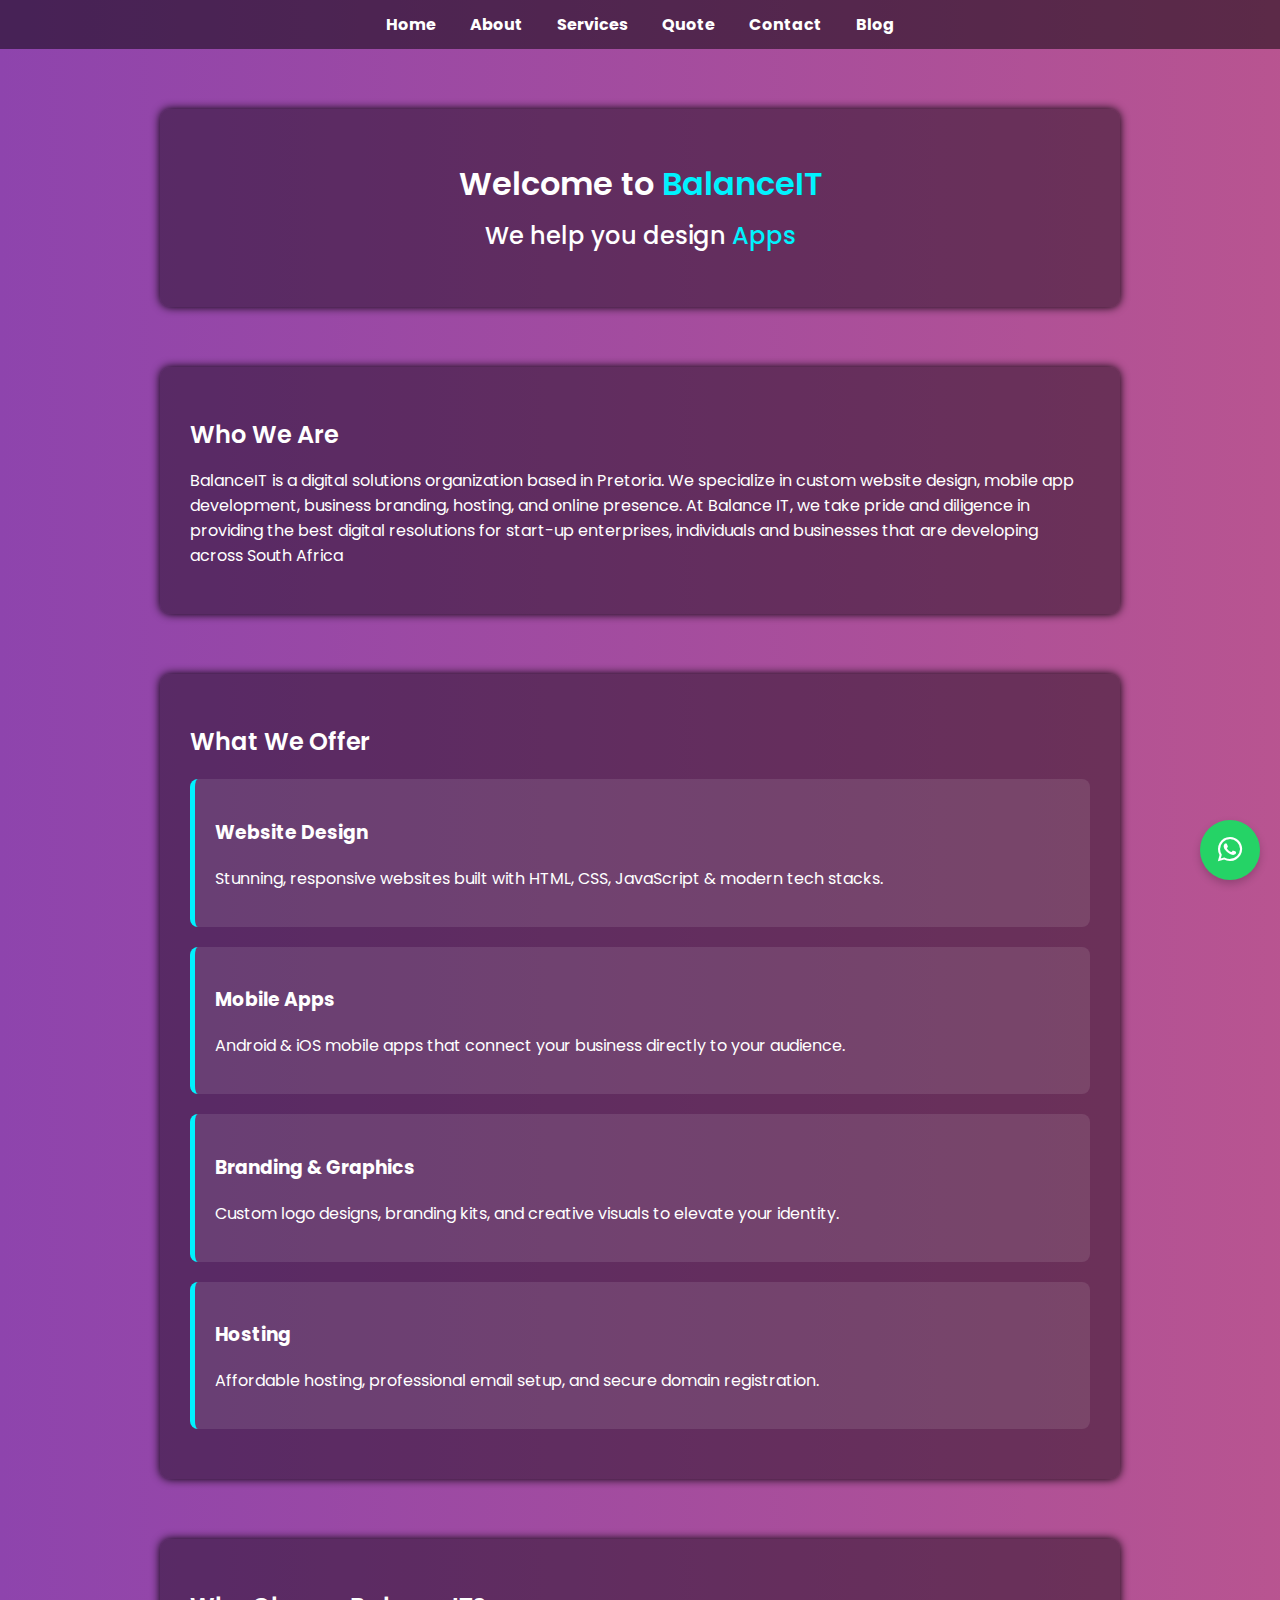
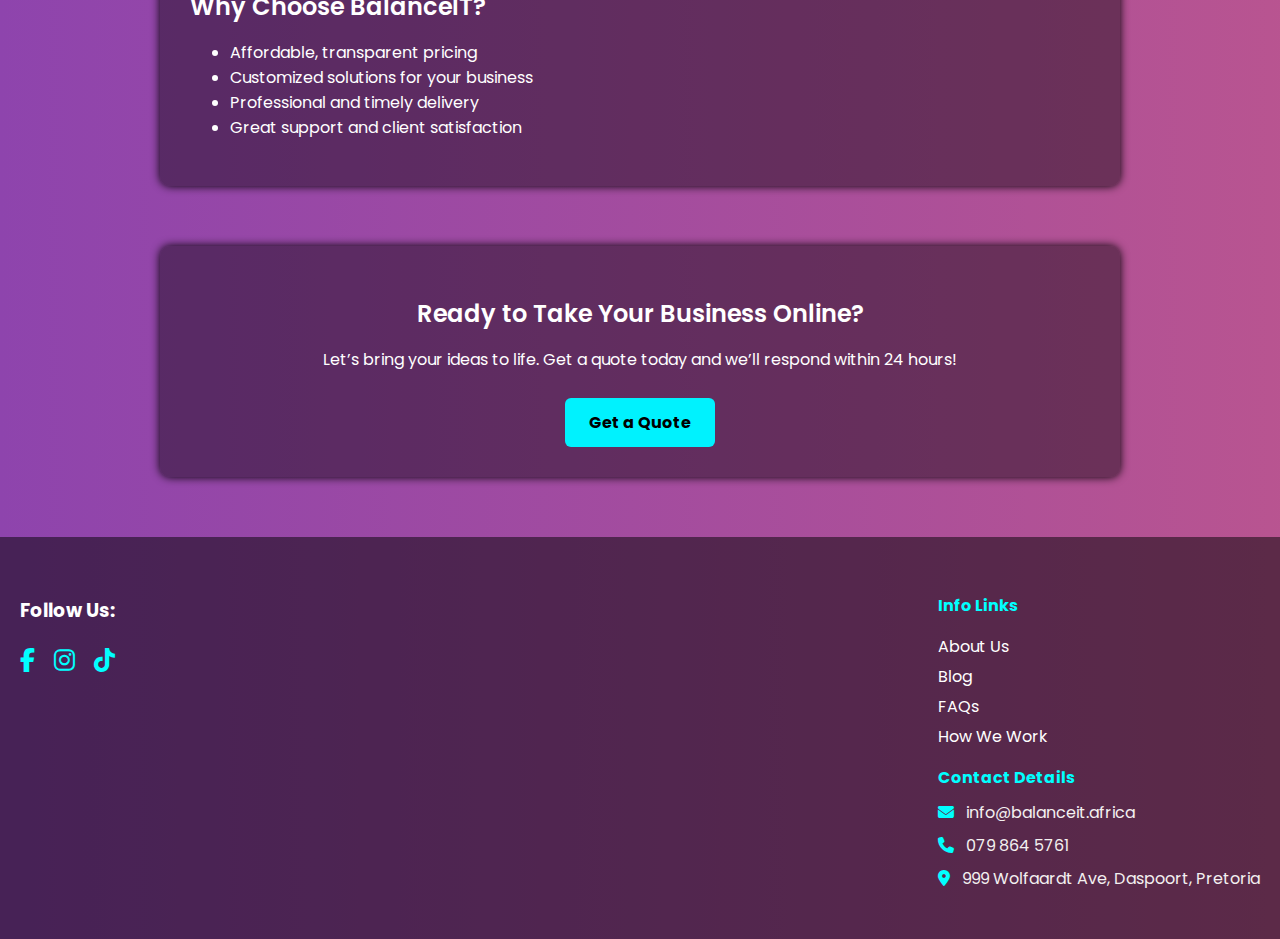
<file: index.html>
<!DOCTYPE html>
<html lang="en">
<head>
    <!--SEO Meta Tags -->
  <meta name="description" content="BalanceIT is a digital solutions agency based in Pretoria. We specialize in custom website design, mobile app development, business branding, hosting, and online presence services for individuals, startups, and growing businesses across South Africa."/>
<meta name="keywords" content="BalanceIT, software company, web development, app development, hosting, branding, Pretoria, South Africa">
<meta name="author" content="BalanceIT">
<meta name="robots" content="index, follow">
<meta name=property="og:url" content="https://www.balanceit.africa"/>

<meta charset="UTF-8" />
<meta name="google-site-verification" content="WlZkOwtF7_IcWW15vXWobo3DmIWcTSLEF9MQBANoTUI" /> 
  <meta name="viewport" content="width=device-width, initial-scale=1.0"/>
  <title>BalanceIT - Home</title>
  <link rel="stylesheet" href="style.css" />
  <link rel="stylesheet" href="https://cdnjs.cloudflare.com/ajax/libs/font-awesome/6.4.0/css/all.min.css">
  <link href="https://fonts.googleapis.com/css2?family=Poppins:wght@400;600&display=swap" rel="stylesheet">
</head>
<body>

  <!-- Navigation -->
  <div class="nav">
    <a href="index.html">Home</a>
    <a href="about.html">About</a>
    <a href="services.html">Services</a>
    <a href="quote.html">Quote</a>
    <a href="contact.html">Contact</a>
    <a href="blog.html">Blog</a>



  </div>

  <!-- Hero Section -->
  <div class="hero">
    <h1 class="text-rotate">Welcome to <span class="brand">BalanceIT</span></h1>
    <p class="flip-words">We help you design <span id="rotateWords">Apps</span></p>
  </div>

  <!-- About Section -->
  <section class="content">
    <h2>Who We Are</h2>
    <p>
      BalanceIT is a digital solutions organization based in Pretoria. We specialize in custom website design, mobile app development,
      business branding, hosting, and online presence. At Balance IT, we take pride and diligence in providing the best digital resolutions for start-up enterprises, individuals and businesses that are developing across South Africa
    </p>
  </section>

  <!-- What We Offer -->
  <section class="content">
    <h2>What We Offer</h2>
    <div class="service-card">
      <h3> Website Design</h3>
      <p>Stunning, responsive websites built with HTML, CSS, JavaScript & modern tech stacks.</p>
    </div>
    <div class="service-card">
      <h3> Mobile Apps</h3>
      <p>Android & iOS mobile apps that connect your business directly to your audience.</p>
    </div>
    <div class="service-card">
      <h3> Branding & Graphics</h3>
      <p>Custom logo designs, branding kits, and creative visuals to elevate your identity.</p>
    </div>
    <div class="service-card">
      <h3> Hosting</h3>
      <p>Affordable hosting, professional email setup, and secure domain registration.</p>
    </div>
  </section>

  <!-- Why Choose Us -->
  <section class="content">
    <h2>Why Choose BalanceIT?</h2>
    <ul>
      <li> Affordable, transparent pricing</li>
      <li> Customized solutions for your business</li>
      <li> Professional and timely delivery</li>
      <li> Great support and client satisfaction</li>
    </ul>
  </section>

  <!-- Call to Action -->
  <section class="content" style="text-align:center;">
    <h2>Ready to Take Your Business Online?</h2>
    <p>Let’s bring your ideas to life. Get a quote today and we’ll respond within 24 hours!</p>
    <a href="quote.html" class="quote-btn">Get a Quote</a>
  </section>
  
<a href="https://wa.me/27798645761" target="_blank" class="whatsapp-float" aria-label="Chat on WhatsApp">
  <i class="fab fa-whatsapp"></i>
</a>

  <!-- Footer -->
  <footer class="footer">
    <div class="footer-container">

      <!-- Social Media -->
      <div class="footer-social">
        <h3>Follow Us:</h3>
       <a href="https://www.facebook.com/balance.i.t" target="_blank" aria-label="Facebook"><i class="fab fa-facebook-f"></i></a>
        <a href="https://www.instagram.com/balance1i.t" target="_blank" aria-label="Instagram"><i class="fab fa-instagram"></i></a>
        <a href="https://www.tiktok.com/@balance.i.t" target="_blank" aria-label="TikTok"><i class="fab fa-tiktok"></i></a>
      </div>

      <!-- Info + Contact -->
      <div class="footer-links">
        <div>
          <h3>Info Links</h3>
          <ul>
            <li><a href="about.html">About Us</a></li>
            <li><a href="blog.html">Blog</a></li>
            <li><a href="faq.html">FAQs</a></li>
            <li><a href="howwework.html">How We Work</a></li>
          </ul>
        </div>
        <div>
          <h3>Contact Details</h3>
          <p><i class="fas fa-envelope"></i> info@balanceit.africa</p>
          <p><i class="fas fa-phone"></i> 079 864 5761</p>
          <p><i class="fas fa-map-marker-alt"></i> 999 Wolfaardt Ave, Daspoort, Pretoria</p>
        </div>
      </div>

    </div>
  </footer>

  <script src="main.js"></script>
</body>
</html>
</file>
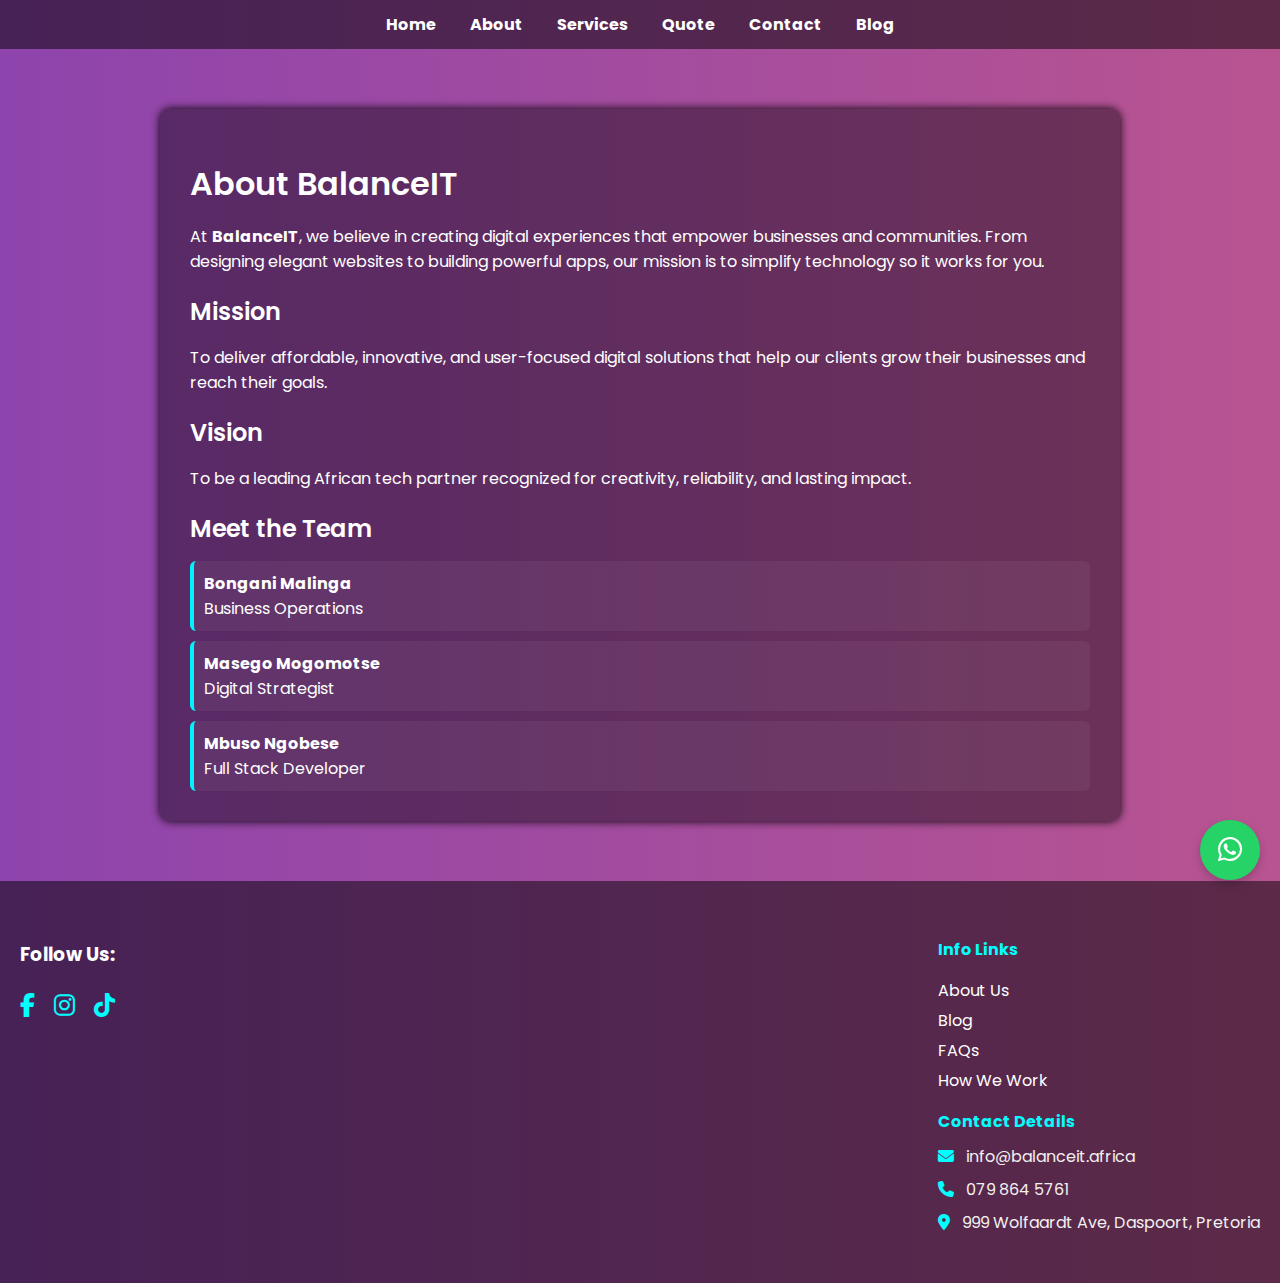
<file: about.html>
<!DOCTYPE html>
<html>
<head>
  <meta name="description" content="BalanceIT is a South African software company offering web design, mobile app development, hosting, and branding services.">
<meta name="keywords" content="BalanceIT, software company, web development, app development, hosting, branding, Pretoria, South Africa">
<meta name="author" content="BalanceIT">
<meta name="robots" content="index, follow">

  <title>About Us - BalanceIT</title>
  <link rel="stylesheet" href="style.css">
    <!-- Font Awesome CDN -->
<link href="https://cdnjs.cloudflare.com/ajax/libs/font-awesome/6.4.0/css/all.min.css" rel="stylesheet">
  <link href="https://fonts.googleapis.com/css2?family=Poppins:wght@400;600&display=swap" rel="stylesheet">
</head>
<body>
  <div class="nav">
    <a href="index.html">Home</a>
    <a href="about.html">About</a>
    <a href="services.html">Services</a>
    <a href="quote.html">Quote</a>
    <a href="contact.html">Contact</a>
    <a href="blog.html">Blog</a>


  </div>

  <div class="content">
    <h1>About BalanceIT</h1>
    <p>At <strong>BalanceIT</strong>, we believe in creating digital experiences that empower businesses and communities. 
    From designing elegant websites to building powerful apps, our mission is to simplify technology so it works for you.</p>

    <h2>Mission</h2>
    <p>To deliver affordable, innovative, and user-focused digital solutions that help our clients grow their businesses and reach their goals.</p>

    <h2>Vision</h2>
    <p>To be a leading African tech partner recognized for creativity, reliability, and lasting impact.</p>

    <h2>Meet the Team</h2>
    <div class="team">
      <div class="team-member"><strong>Bongani Malinga</strong><br>Business Operations</div>
      <div class="team-member"><strong>Masego Mogomotse</strong><br>Digital Strategist</div>
      <div class="team-member"><strong>Mbuso Ngobese</strong><br>Full Stack Developer</div>
    </div>
  </div>
</body>
</html>
<a href="https://wa.me/27798645761" target="_blank" class="whatsapp-float" aria-label="Chat on WhatsApp">
  <i class="fab fa-whatsapp"></i>
</a>

<footer class="footer">
  <div class="footer-container">
    <div class="footer-social">
  <h3>Follow Us:</h3>
  <a href="https://www.facebook.com/balance.i.t" target="_blank" aria-label="Facebook"><i class="fab fa-facebook-f"></i></a>
        <a href="https://www.instagram.com/balance1i.t" target="_blank" aria-label="Instagram"><i class="fab fa-instagram"></i></a>
        <a href="https://www.tiktok.com/@balance.i.t" target="_blank" aria-label="TikTok"><i class="fab fa-tiktok"></i></a>
      </div>

    <div class="footer-links">
      
      <div>
        <h3>Info Links</h3>
        <ul>
          <li><a href="about.html">About Us</a></li>
          <li><a href="blog.html">Blog</a></li>
          <li><a href="faq.html">FAQs</a></li>
          <li><a href="howwework.html">How We Work</a></li>
        </ul>
      </div>
      <div>
        <h3>Contact Details</h3>
        <p><i class="fas fa-envelope"></i> info@balanceit.africa</p>
        <p><i class="fas fa-phone"></i> 079 864 5761</p>
        <p><i class="fas fa-map-marker-alt"></i> 999 Wolfaardt Ave, Daspoort, Pretoria</p>
      </div>
    </div>
  </div>
</footer>
</file>
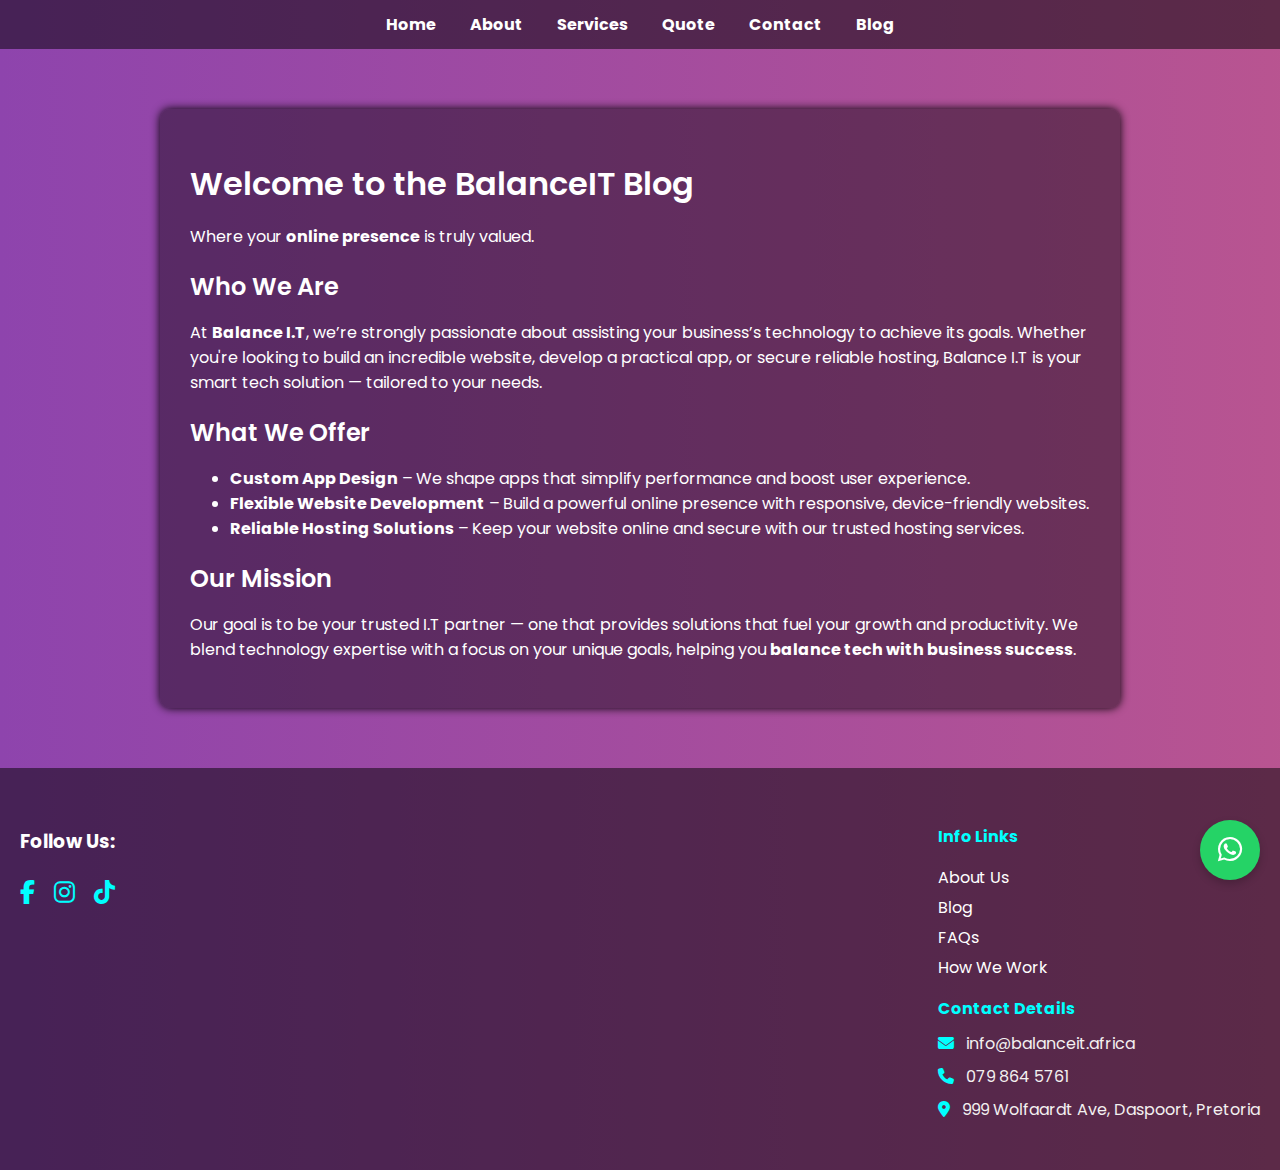
<file: blog.html>
<!DOCTYPE html>
<html lang="en">
<head>
  <meta name="description" content="BalanceIT is a South African software company offering web design, mobile app development, hosting, and branding services.">
<meta name="keywords" content="BalanceIT, software company, web development, app development, hosting, branding, Pretoria, South Africa">
<meta name="author" content="BalanceIT">
<meta name="robots" content="index, follow">

  <meta charset="UTF-8" />
  <title>Blog - BalanceIT</title>
  <link rel="stylesheet" href="style.css" />
  <link rel="stylesheet" href="https://cdnjs.cloudflare.com/ajax/libs/font-awesome/6.4.0/css/all.min.css">
  <link href="https://fonts.googleapis.com/css2?family=Poppins:wght@400;600&display=swap" rel="stylesheet">
</head>
<body>
  <div class="nav">
    <a href="index.html">Home</a>
    <a href="about.html">About</a>
    <a href="services.html">Services</a>
    <a href="quote.html">Quote</a>
    <a href="contact.html">Contact</a>
    <a href="blog.html">Blog</a>
  </div>

  <div class="content">
    <h1>Welcome to the BalanceIT Blog</h1>
    <p>Where your <strong>online presence</strong> is truly valued.</p>

    <h2>Who We Are</h2>
    <p>
      At <strong>Balance I.T</strong>, we’re strongly passionate about assisting your business’s technology to achieve its goals.
      Whether you're looking to build an incredible website, develop a practical app, or secure reliable hosting,
      Balance I.T is your smart tech solution — tailored to your needs.
    </p>

    <h2> What We Offer</h2>
    <ul>
      <li><strong>Custom App Design</strong> – We shape apps that simplify performance and boost user experience.</li>
      <li><strong>Flexible Website Development</strong> – Build a powerful online presence with responsive, device-friendly websites.</li>
      <li><strong>Reliable Hosting Solutions</strong> – Keep your website online and secure with our trusted hosting services.</li>
    </ul>

    <h2> Our Mission</h2>
    <p>
      Our goal is to be your trusted I.T partner — one that provides solutions that fuel your growth and productivity.
      We blend technology expertise with a focus on your unique goals, helping you <strong>balance tech with business success</strong>.
    </p>
  </div>

  <a href="https://wa.me/27798645761" target="_blank" class="whatsapp-float" aria-label="Chat on WhatsApp">
    <i class="fab fa-whatsapp"></i>
  </a>

  <footer class="footer">
    <div class="footer-container">
      <div class="footer-social">
        <h3>Follow Us:</h3>
        <a href="https://www.facebook.com/balance.i.t" target="_blank"><i class="fab fa-facebook-f"></i></a>
        <a href="https://www.instagram.com/balance1i.t?utm_source=qr&igsh=MXQza3ZpOXF5eXdvMg==" target="_blank"><i class="fab fa-instagram"></i></a>
        <a href="https://www.tiktok.com/@balance.i.t?_t=ZS-8y8TUdCDZjU&_r=" target="_blank"><i class="fab fa-tiktok"></i></a>
      </div>

      <div class="footer-links">
        <div>
          <h3>Info Links</h3>
          <ul>
            <li><a href="about.html">About Us</a></li>
            <li><a href="blog.html">Blog</a></li>
            <li><a href="faq.html">FAQs</a></li>
            <li><a href="howwework.html">How We Work</a></li>
          </ul>
        </div>
        <div>
          <h3>Contact Details</h3>
          <p><i class="fas fa-envelope"></i> info@balanceit.africa</p>
          <p><i class="fas fa-phone"></i> 079 864 5761</p>
          <p><i class="fas fa-map-marker-alt"></i> 999 Wolfaardt Ave, Daspoort, Pretoria</p>
        </div>
      </div>
    </div>
  </footer>
</body>
</html>
</file>
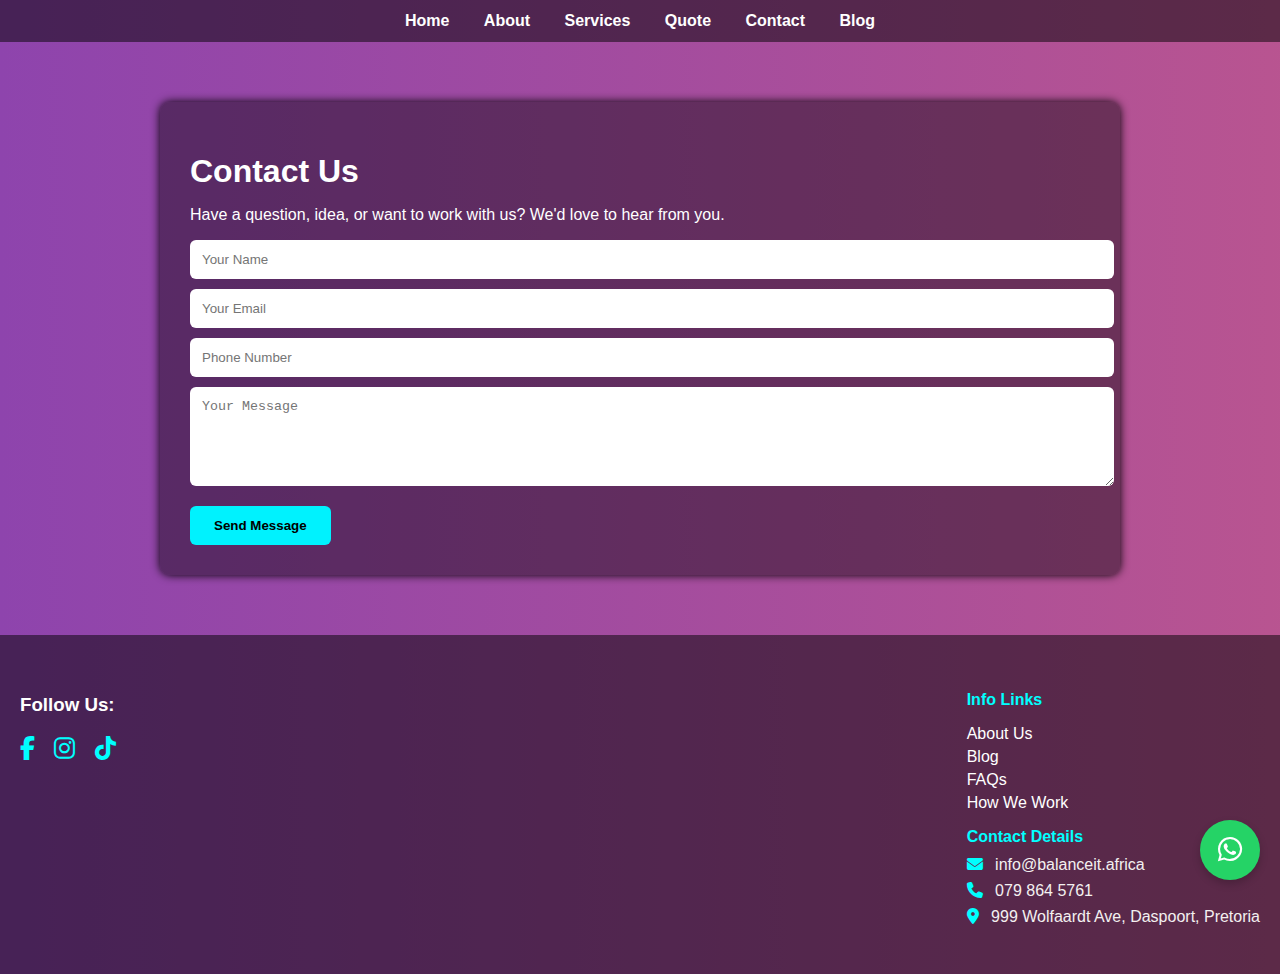
<file: contact.html>
<!DOCTYPE html>
<html lang="en">
<head>
  <meta charset="UTF-8" />
  <meta name="viewport" content="width=device-width, initial-scale=1.0"/>
  <title>Contact Us - BalanceIT</title>
  <link rel="stylesheet" href="style.css">
  <link href="https://cdnjs.cloudflare.com/ajax/libs/font-awesome/6.4.0/css/all.min.css" rel="stylesheet">
</head>
<body>

  <!--  Navigation -->
  <div class="nav">
    <a href="index.html">Home</a>
    <a href="about.html">About</a>
    <a href="services.html">Services</a>
    <a href="quote.html">Quote</a>
    <a href="contact.html">Contact</a>
    <a href="blog.html">Blog</a>


  </div>

  <!--  Contact Form -->
  <div class="content">
    <h1>Contact Us</h1>
    <p>Have a question, idea, or want to work with us? We'd love to hear from you.</p>

    <form action="https://formsubmit.co/info@balanceit.africa" method="POST">
      <input type="text" name="name" required placeholder="Your Name">
      <input type="email" name="email" required placeholder="Your Email">
      <input type="text" name="phone" placeholder="Phone Number ">
      <textarea name="message" rows="5" required placeholder="Your Message"></textarea>

      <!-- Hidden Fields -->
      <input type="hidden" name="_subject" value="New Contact Message from BalanceIT">
      <input type="hidden" name="_next" value="thankyou.html">
      <input type="hidden" name="_captcha" value="false">

      <button type="submit">Send Message</button>
    </form>
  </div>

  <!--  WhatsApp Floating Button -->
  <a href="https://wa.me/27798645761" target="_blank" class="whatsapp-float" aria-label="Chat on WhatsApp">
    <i class="fab fa-whatsapp"></i>
  </a>

  <!--  Footer -->
  <footer class="footer">
    <div class="footer-container">

      <div class="footer-social">
        <h3>Follow Us:</h3>
        <a href="https://www.facebook.com/balance.i.t" target="_blank" aria-label="Facebook"><i class="fab fa-facebook-f"></i></a>
        <a href="https://www.instagram.com/balance1i.t" target="_blank" aria-label="Instagram"><i class="fab fa-instagram"></i></a>
        <a href="https://www.tiktok.com/@balance.i.t" target="_blank" aria-label="TikTok"><i class="fab fa-tiktok"></i></a>
      </div>

      <div class="footer-links">
        <div>
          <h3>Info Links</h3>
          <ul>
            <li><a href="about.html">About Us</a></li>
            <li><a href="blog.html">Blog</a></li>
            <li><a href="faq.html">FAQs</a></li>
            <li><a href="howwework.html">How We Work</a></li>
          </ul>
        </div>

        <div>
          <h3>Contact Details</h3>
          <p><i class="fas fa-envelope"></i> info@balanceit.africa</p>
          <p><i class="fas fa-phone"></i> 079 864 5761</p>
          <p><i class="fas fa-map-marker-alt"></i> 999 Wolfaardt Ave, Daspoort, Pretoria</p>
        </div>
      </div>

    </div>
  </footer>

  <script src="main.js"></script>
</body>
</html>
</file>
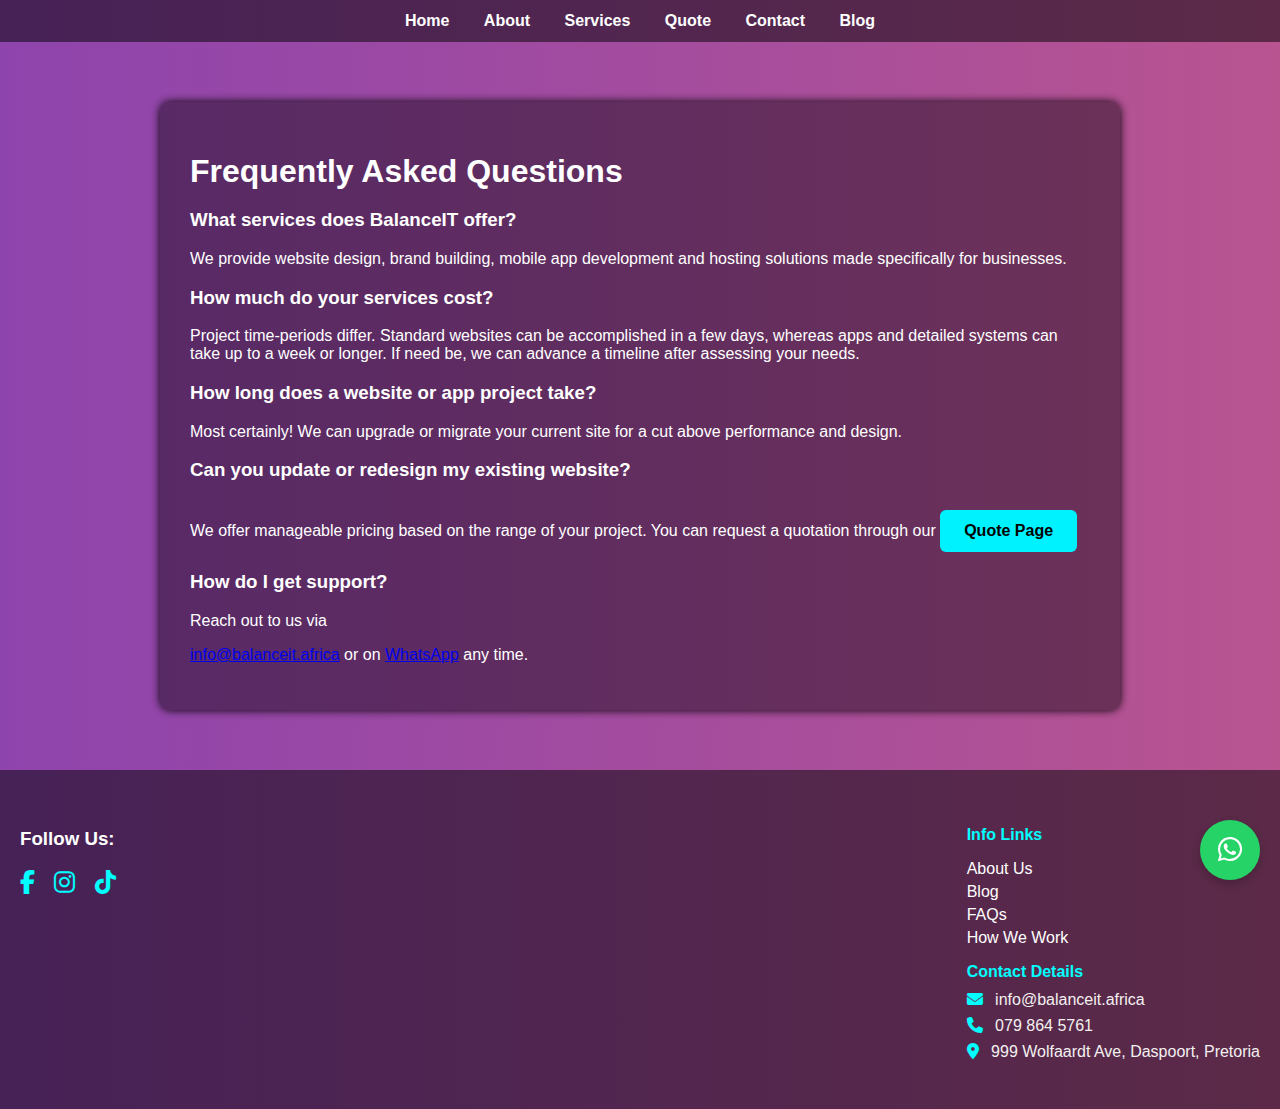
<file: faq.html>
<!DOCTYPE html>
<html lang="en">
<head>
  <meta name="description" content="BalanceIT is a South African software company offering web design, mobile app development, hosting, and branding services.">
<meta name="keywords" content="BalanceIT, software company, web development, app development, hosting, branding, Pretoria, South Africa">
<meta name="author" content="BalanceIT">
<meta name="robots" content="index, follow">
  <meta charset="UTF-8" />
  <title>FAQs - BalanceIT</title>
  <meta name="viewport" content="width=device-width, initial-scale=1.0"/>
  <link rel="stylesheet" href="style.css" />
  <link href="https://cdnjs.cloudflare.com/ajax/libs/font-awesome/6.4.0/css/all.min.css" rel="stylesheet">
</head>
<body>

  <!--  Navbar -->
  <div class="nav">
    <a href="index.html">Home</a>
    <a href="about.html">About</a>
    <a href="services.html">Services</a>
    <a href="quote.html">Quote</a>
    <a href="contact.html">Contact</a>
    <a href="blog.html">Blog</a>

  </div>

  <!--  FAQ Content -->
  <div class="content">
    <h1>Frequently Asked Questions</h1>

    <div class="faq">
      <h3> What services does BalanceIT offer?</h3>
      <p>We provide website design, brand building, mobile app development and hosting solutions made
specifically for businesses.</p>

      <h3> How much do your services cost?</h3>
      <p>Project time-periods differ. Standard websites can be accomplished in a few days, whereas apps and
detailed systems can take up to a week or longer. If need be, we can advance a timeline after assessing
your needs.</p>

      <h3> How long does a website or app project take?</h3>
      <p>Most certainly! We can upgrade or migrate your current site for a cut above performance and design.</p>

      <h3> Can you update or redesign my existing website?</h3>
<p>We offer manageable pricing based on the range of your project. You can request a quotation through our 
  <a href="quote.html" class="quote-btn">Quote Page</a></p>


      <h3> How do I get support?</h3>
<p>
  Reach out to us via 
  <p>

  <a href="mailto:info@balanceit.africa">info@balanceit.africa</a> or on 
  <a href="https://wa.me/27798645761" target="_blank">WhatsApp</a> any time.
</p>

      </div>
  </div>

  <!--  WhatsApp Button -->
  <a href="https://wa.me/27798645761" target="_blank" class="whatsapp-float" aria-label="Chat on WhatsApp">
    <i class="fab fa-whatsapp"></i>
  </a>

  <!--  Footer -->
  <footer class="footer">
    <div class="footer-container">
      <div class="footer-social">
        <h3>Follow Us:</h3>
        <a href="https://www.facebook.com/balance.i.t" target="_blank"><i class="fab fa-facebook-f"></i></a>
        <a href="https://www.instagram.com/balance1i.t" target="_blank"><i class="fab fa-instagram"></i></a>
        <a href="https://www.tiktok.com/@balance.i.t" target="_blank"><i class="fab fa-tiktok"></i></a>
      </div>

      <div class="footer-links">
        <div>
          <h3>Info Links</h3>
          <ul>
            <li><a href="about.html">About Us</a></li>
            <li><a href="blog.html">Blog</a></li>
            <li><a href="faq.html">FAQs</a></li>
            <li><a href="howwework.html">How We Work</a></li>
          </ul>
        </div>
        <div>
          <h3>Contact Details</h3>
          <p><i class="fas fa-envelope"></i> info@balanceit.africa</p>
          <p><i class="fas fa-phone"></i> 079 864 5761</p>
          <p><i class="fas fa-map-marker-alt"></i> 999 Wolfaardt Ave, Daspoort, Pretoria</p>
        </div>
      </div>
    </div>
  </footer>

</body>
</html>
</file>
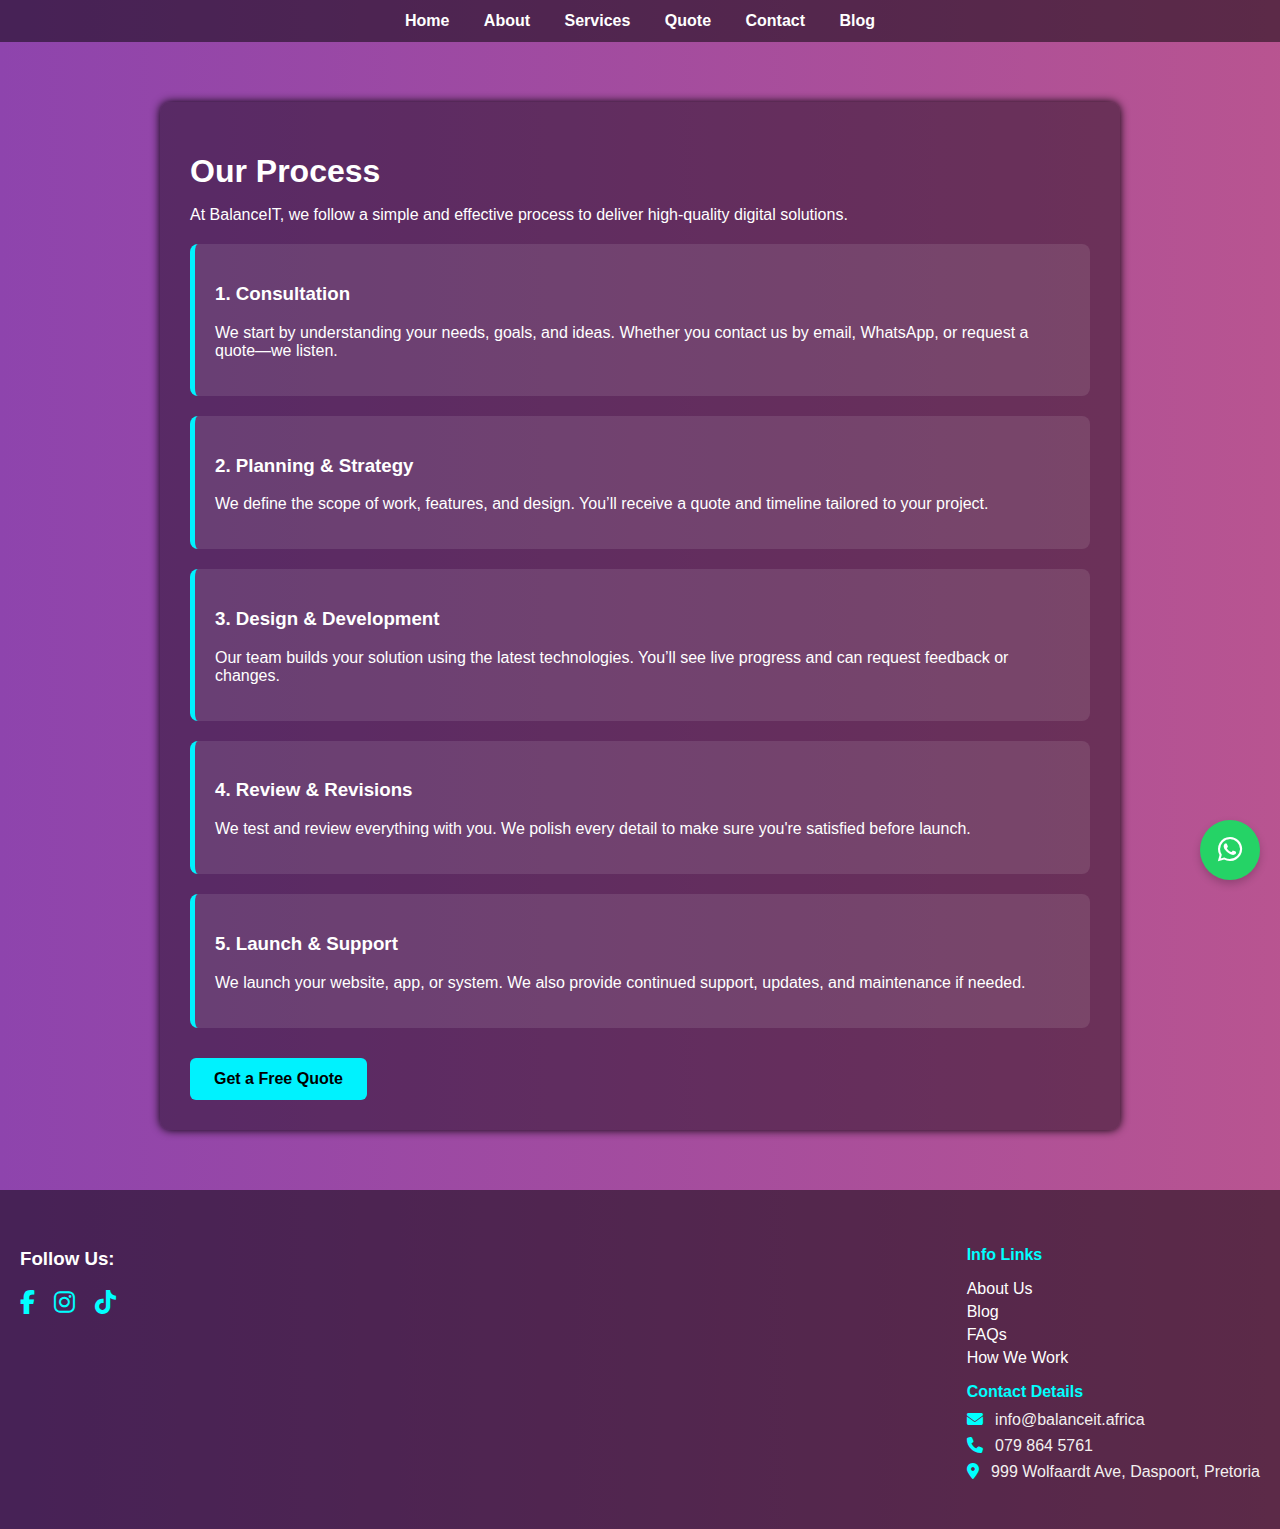
<file: howwework.html>
<!DOCTYPE html>
<html lang="en">
<head>
  <meta name="description" content="BalanceIT is a South African software company offering web design, mobile app development, hosting, and branding services.">
<meta name="keywords" content="BalanceIT, software company, web development, app development, hosting, branding, Pretoria, South Africa">
<meta name="author" content="BalanceIT">
<meta name="robots" content="index, follow">

  <meta charset="UTF-8" />
  <title>How We Work - BalanceIT</title>
  <meta name="viewport" content="width=device-width, initial-scale=1.0"/>
  <link rel="stylesheet" href="style.css" />
  <link href="https://cdnjs.cloudflare.com/ajax/libs/font-awesome/6.4.0/css/all.min.css" rel="stylesheet">
</head>
<body>

  <!--  Navigation -->
  <div class="nav">
    <a href="index.html">Home</a>
    <a href="about.html">About</a>
    <a href="services.html">Services</a>
    <a href="quote.html">Quote</a>
    <a href="contact.html">Contact</a>
    <a href="blog.html">Blog</a>

  </div>

  <!--  Page Content -->
  <div class="content">
    <h1>Our Process</h1>
    <p>At BalanceIT, we follow a simple and effective process to deliver high-quality digital solutions.</p>

    <div class="service-card">
      <h3>1. Consultation</h3>
      <p>We start by understanding your needs, goals, and ideas. Whether you contact us by email, WhatsApp, or request a quote—we listen.</p>
    </div>

    <div class="service-card">
      <h3>2. Planning & Strategy</h3>
      <p>We define the scope of work, features, and design. You’ll receive a quote and timeline tailored to your project.</p>
    </div>

    <div class="service-card">
      <h3>3. Design & Development</h3>
      <p>Our team builds your solution using the latest technologies. You’ll see live progress and can request feedback or changes.</p>
    </div>

    <div class="service-card">
      <h3>4. Review & Revisions</h3>
      <p>We test and review everything with you. We polish every detail to make sure you're satisfied before launch.</p>
    </div>

    <div class="service-card">
      <h3>5. Launch & Support</h3>
      <p>We launch your website, app, or system. We also provide continued support, updates, and maintenance if needed.</p>
    </div>

    <a href="quote.html" class="quote-btn">Get a Free Quote</a>
  </div>

  <!--  WhatsApp Button -->
  <a href="https://wa.me/27798645761" target="_blank" class="whatsapp-float" aria-label="Chat on WhatsApp">
    <i class="fab fa-whatsapp"></i>
  </a>

  <!--  Footer -->
  <footer class="footer">
    <div class="footer-container">
      <div class="footer-social">
        <h3>Follow Us:</h3>
        <a href="https://www.facebook.com/balance.i.t" target="_blank"><i class="fab fa-facebook-f"></i></a>
        <a href="https://www.instagram.com/balance1i.t" target="_blank"><i class="fab fa-instagram"></i></a>
        <a href="https://www.tiktok.com/@balance.i.t" target="_blank"><i class="fab fa-tiktok"></i></a>
      </div>

      <div class="footer-links">
        <div>
          <h3>Info Links</h3>
          <ul>
            <li><a href="about.html">About Us</a></li>
             <li><a href="blog.html">Blog</a></li>
            <li><a href="faq.html">FAQs</a></li>
            <li><a href="howwework.html">How We Work</a></li>
          </ul>
        </div>
        <div>
          <h3>Contact Details</h3>
          <p><i class="fas fa-envelope"></i> info@balanceit.africa</p>
          <p><i class="fas fa-phone"></i> 079 864 5761</p>
          <p><i class="fas fa-map-marker-alt"></i> 999 Wolfaardt Ave, Daspoort, Pretoria</p>
        </div>
      </div>
    </div>
  </footer>

</body>
</html>
</file>
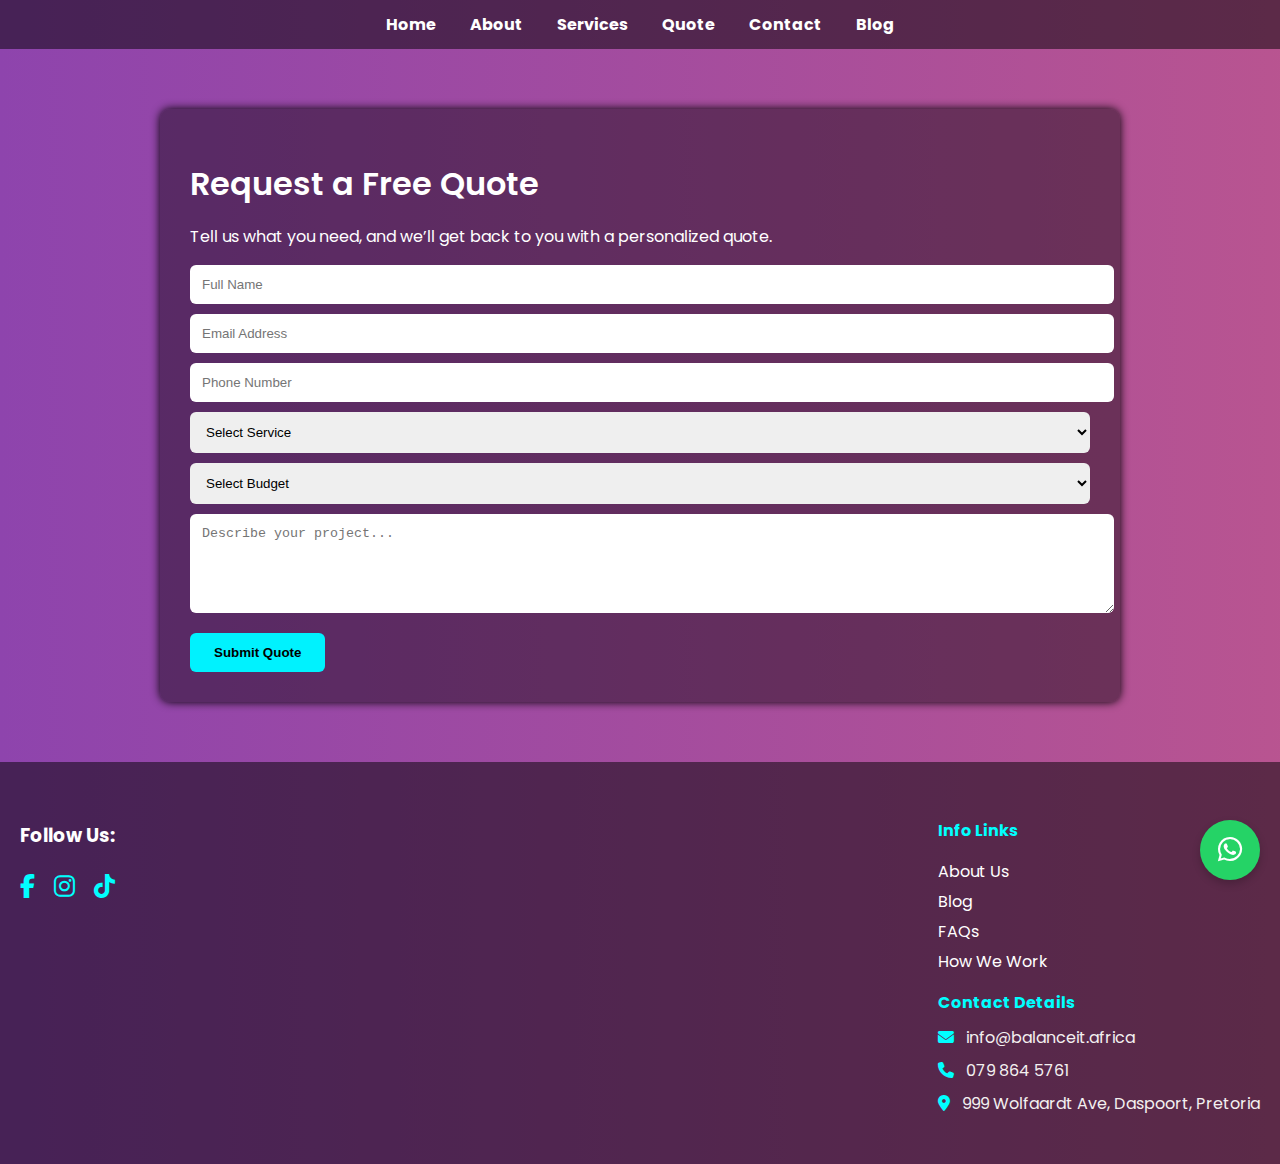
<file: quote.html>
<!DOCTYPE html>
<html lang="en">
<head>
 
  <meta charset="UTF-8" />
  <meta name="viewport" content="width=device-width, initial-scale=1.0"/>
  <title>Request a Quote - BalanceIT</title>
  <!--SEO Meta Tags -->
  <meta name="description" content="BalanceIT is a digital solutions agency based in Pretoria. We specialize in custom website design, mobile app development, business branding, hosting, and online presence services for individuals, startups, and growing businesses across South Africa."/>
<meta name="keywords" content="BalanceIT, software company, web development, app development, hosting, branding, Pretoria, South Africa">
<meta name="author" content="BalanceIT">
<meta name="robots" content="index, follow">
<meta name=property="og:url" content="https://www.balanceit.africa"/>

  <link rel="stylesheet" href="style.css" />
  <link href="https://cdnjs.cloudflare.com/ajax/libs/font-awesome/6.4.0/css/all.min.css" rel="stylesheet">
  <link href="https://fonts.googleapis.com/css2?family=Poppins:wght@400;600&display=swap" rel="stylesheet">
</head>
<body>
  <!-- Navigation -->
  <div class="nav">
    <a href="index.html">Home</a>
    <a href="about.html">About</a>
    <a href="services.html">Services</a>
    <a href="quote.html">Quote</a>
    <a href="contact.html">Contact</a>
    <a href="blog.html">Blog</a>
  </div>

  <!-- Quote Form -->
  <div class="content">
    <h1>Request a Free Quote</h1>
    <p>Tell us what you need, and we’ll get back to you with a personalized quote.</p>

    <form action="https://formsubmit.co/info@balanceit.africa" method="POST">
      <input type="text" name="name" required placeholder="Full Name">
      <input type="email" name="email" required placeholder="Email Address">
      <input type="text" name="phone" placeholder="Phone Number">

      <select name="service" required>
        <option value="">Select Service</option>
        <option value="Website Design">Website Design</option>
        <option value="Mobile App Development">Mobile App Development</option>
        <option value="Hosting & Domain">Hosting</option>
        <option value="Branding & Design">Branding & Design</option>
      </select>

      <select name="budget">
        <option value="">Select Budget</option>
        <option value="Less than R1,000">Less than R1,000</option>
        <option value="R1,000 - R5,000">R1,000 - R5,000</option>
        <option value="R5,000 - R10,000">R5,000 - R10,000</option>
        <option value="R10,000+">R10,000+</option>
      </select>

      <textarea name="details" rows="5" required placeholder="Describe your project..."></textarea>

      <!-- Hidden config -->
      <input type="hidden" name="_subject" value="New Quote Request via BalanceIT">
      <input type="hidden" name="_captcha" value="false">
      <input type="hidden" name="_next" value="https://www.balanceit.africa/thankyou.html">

      <button type="submit">Submit Quote</button>
    </form>
  </div>

  <!-- WhatsApp Floating Button -->
  <a href="https://wa.me/27798645761" target="_blank" class="whatsapp-float" aria-label="Chat on WhatsApp">
    <i class="fab fa-whatsapp"></i>
  </a>

  <!-- Footer -->
  <footer class="footer">
    <div class="footer-container">
      <div class="footer-social">
        <h3>Follow Us:</h3>
        <a href="https://www.facebook.com/balance.i.t" target="_blank"><i class="fab fa-facebook-f"></i></a>
        <a href="https://www.instagram.com/balance1i.t" target="_blank"><i class="fab fa-instagram"></i></a>
        <a href="https://www.tiktok.com/@balance.i.t" target="_blank"><i class="fab fa-tiktok"></i></a>
      </div>

      <div class="footer-links">
        <div>
          <h3>Info Links</h3>
          <ul>
            <li><a href="about.html">About Us</a></li>
            <li><a href="blog.html">Blog</a></li>
            <li><a href="faq.html">FAQs</a></li>
            <li><a href="howwework.html">How We Work</a></li>
          </ul>
        </div>

        <div>
          <h3>Contact Details</h3>
          <p><i class="fas fa-envelope"></i> info@balanceit.africa</p>
          <p><i class="fas fa-phone"></i> 079 864 5761</p>
          <p><i class="fas fa-map-marker-alt"></i> 999 Wolfaardt Ave, Daspoort, Pretoria</p>
        </div>
      </div>
    </div>
  </footer>
</body>
</html>
</file>
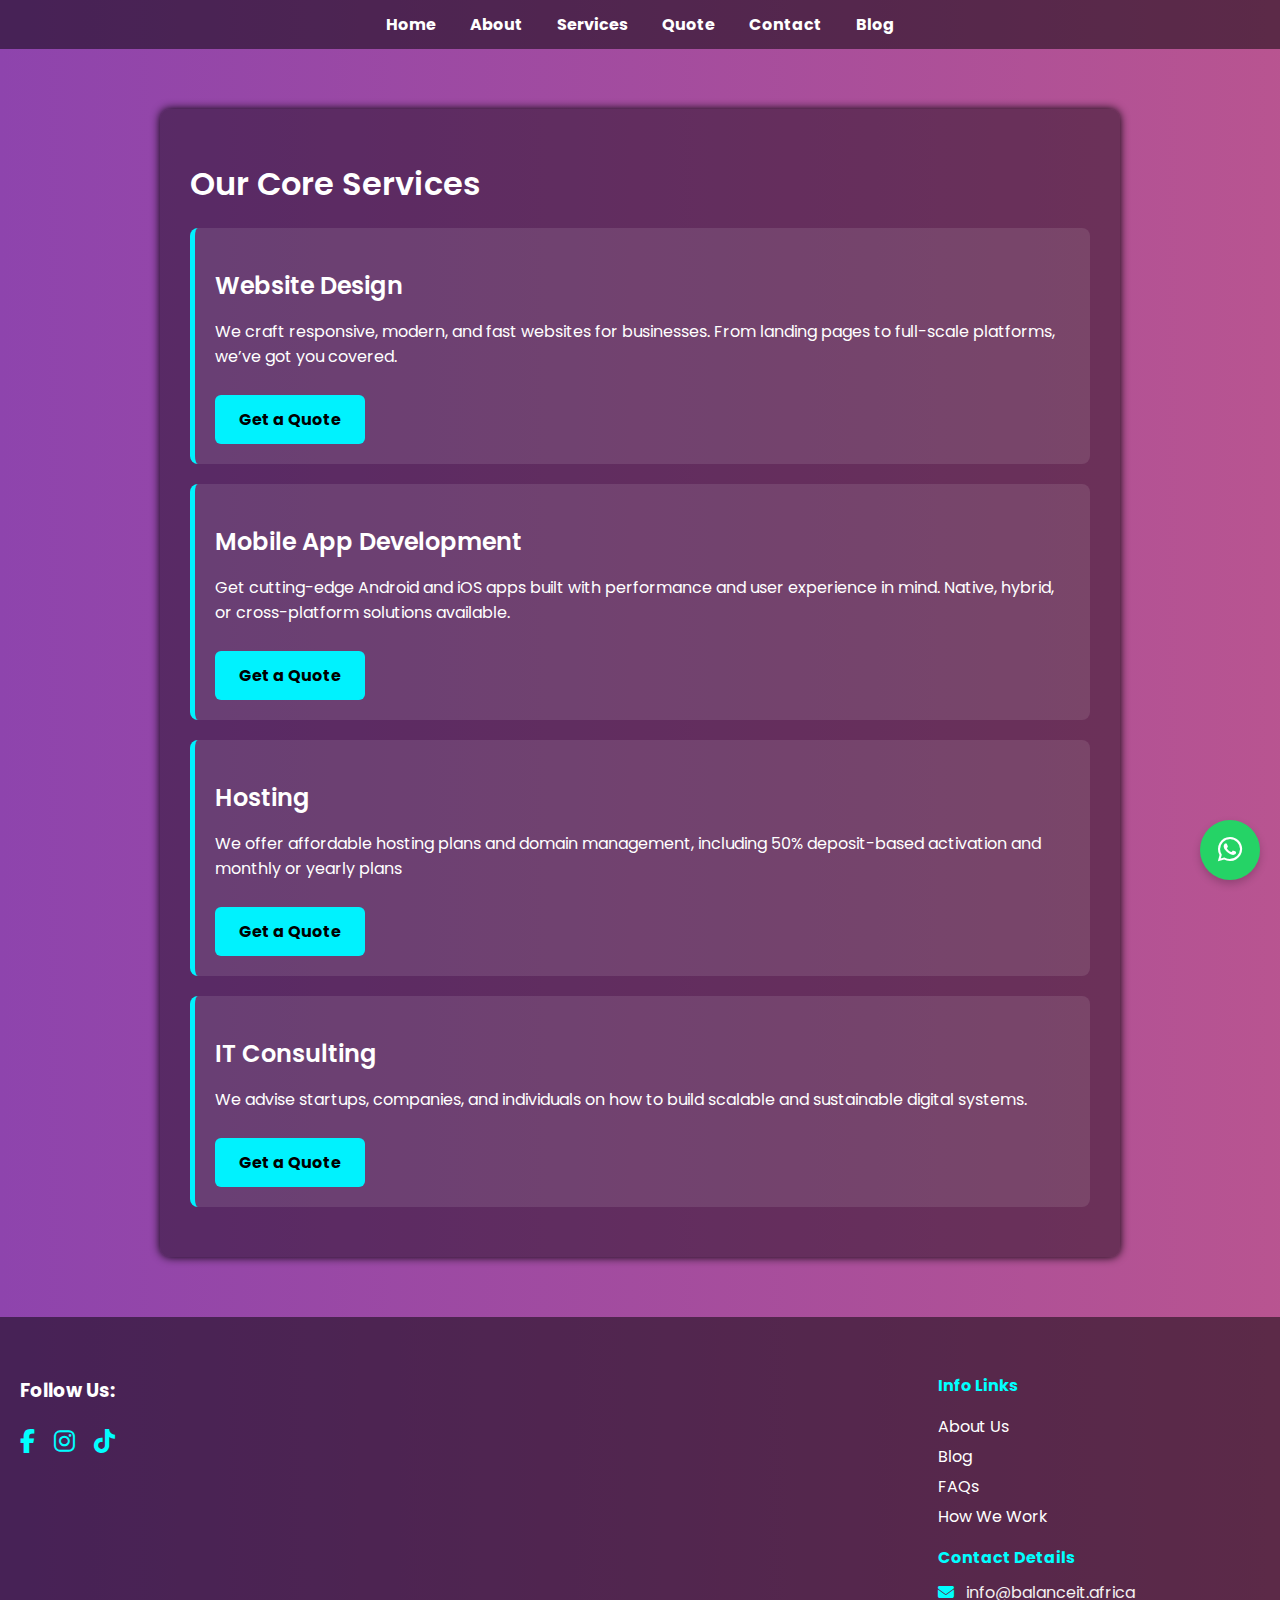
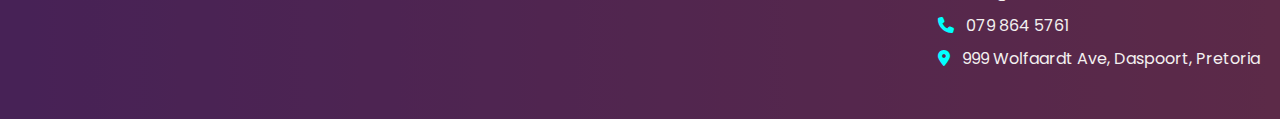
<file: services.html>
<!DOCTYPE html>
<html>
<head>
  <title>Our Services - BalanceIT</title>
  <link rel="stylesheet" href="style.css">
    <!-- Font Awesome CDN -->
<link href="https://cdnjs.cloudflare.com/ajax/libs/font-awesome/6.4.0/css/all.min.css" rel="stylesheet">
  <link href="https://fonts.googleapis.com/css2?family=Poppins:wght@400;600&display=swap" rel="stylesheet">
</head>
<body>
  <div class="nav">
    <a href="index.html">Home</a>
    <a href="about.html">About</a>
    <a href="services.html">Services</a>
    <a href="quote.html">Quote</a>
    <a href="contact.html">Contact</a>
    <a href="blog.html">Blog</a>


  </div>

  <div class="content">
    <h1>Our Core Services</h1>
    
    <div class="service-card">
      <h2> Website Design</h2>
      <p>We craft responsive, modern, and fast websites for businesses. From landing pages to full-scale platforms, we’ve got you covered.</p>
      <a href="quote.html" class="quote-btn">Get a Quote</a>
    </div>

    <div class="service-card">
      <h2>Mobile App Development</h2>
      <p>Get cutting-edge Android and iOS apps built with performance and user experience in mind. Native, hybrid, or cross-platform solutions available.</p>
      <a href="quote.html" class="quote-btn">Get a Quote</a>
    </div>

    <div class="service-card">
      <h2>Hosting</h2>
      <p>We offer affordable hosting plans and domain management, including 50% deposit-based activation and monthly or yearly plans</p>
      <a href="quote.html" class="quote-btn">Get a Quote</a>
    </div>

    <div class="service-card">
      <h2>IT Consulting</h2>
      <p>We advise startups, companies, and individuals on how to build scalable and sustainable digital systems.</p>
      <a href="quote.html" class="quote-btn">Get a Quote</a>
    </div>
  </div>
</body>
</html>
<a href="https://wa.me/27798645761" target="_blank" class="whatsapp-float" aria-label="Chat on WhatsApp">
  <i class="fab fa-whatsapp"></i>
</a>

<footer class="footer">
  <div class="footer-container">
    <div class="footer-social">
  <h3>Follow Us:</h3>
  <a href="https://www.facebook.com/balance.i.t" target="_blank" aria-label="Facebook"><i class="fab fa-facebook-f"></i></a>
        <a href="https://www.instagram.com/balance1i.t" target="_blank" aria-label="Instagram"><i class="fab fa-instagram"></i></a>
        <a href="https://www.tiktok.com/@balance.i.t" target="_blank" aria-label="TikTok"><i class="fab fa-tiktok"></i></a>
      </div>


    <div class="footer-links">
      
      <div>
        <h3>Info Links</h3>
        <ul>
          <li><a href="about.html">About Us</a></li>
          <li><a href="blog.html">Blog</a></li>
          <li><a href="faq.html">FAQs</a></li>
          <li><a href="howwework.html">How We Work</a></li>
        </ul>
      </div>
      <div>
        <h3>Contact Details</h3>
        <p><i class="fas fa-envelope"></i> info@balanceit.africa</p>
        <p><i class="fas fa-phone"></i> 079 864 5761</p>
        <p><i class="fas fa-map-marker-alt"></i> 999 Wolfaardt Ave, Daspoort, Pretoria</p>
      </div>
    </div>
  </div>
</footer>
</file>
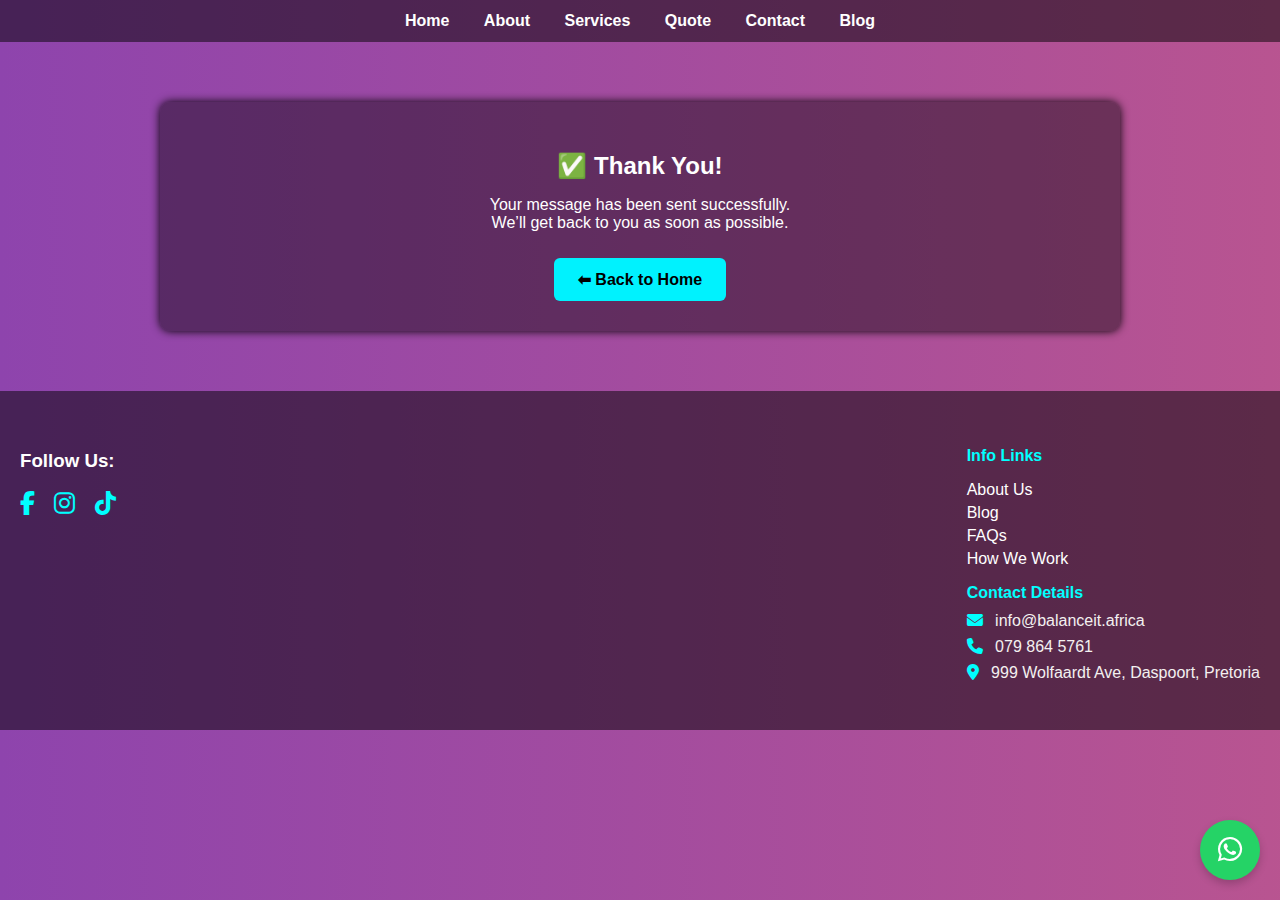
<file: thankyou.html>
<!DOCTYPE html>
<html lang="en">
<head>
 
  <meta charset="UTF-8" />
  <title>Thank You | BalanceIT</title>
  <!--SEO Meta Tags -->
  <meta name="description" content="BalanceIT is a digital solutions agency based in Pretoria. We specialize in custom website design, mobile app development, business branding, hosting, and online presence services for individuals, startups, and growing businesses across South Africa."/>
<meta name="keywords" content="BalanceIT, software company, web development, app development, hosting, branding, Pretoria, South Africa">
<meta name="author" content="BalanceIT">
<meta name="robots" content="index, follow">
<meta name=property="og:url" content="https://www.balanceit.africa"/>

  <meta name="viewport" content="width=device-width, initial-scale=1.0"/>
  <link rel="stylesheet" href="style.css" />
  <link href="https://cdnjs.cloudflare.com/ajax/libs/font-awesome/6.4.0/css/all.min.css" rel="stylesheet" />
</head>
<body>

  <!-- Navbar -->
  <div class="nav">
    <a href="index.html">Home</a>
    <a href="about.html">About</a>
    <a href="services.html">Services</a>
    <a href="quote.html">Quote</a>
    <a href="contact.html">Contact</a>
    <a href="blog.html">Blog</a>
  </div>

  <!-- Thank You Content -->
  <div class="content" style="text-align: center;">
    <h2>✅ Thank You!</h2>
    <p>Your message has been sent successfully.<br>We’ll get back to you as soon as possible.</p>
    <a href="index.html" class="quote-btn">⬅ Back to Home</a>
  </div>

  <!-- WhatsApp Floating Button -->
  <a href="https://wa.me/27798645761" target="_blank" class="whatsapp-float" aria-label="Chat on WhatsApp">
    <i class="fab fa-whatsapp"></i>
  </a>

  <!-- Footer -->
  <footer class="footer">
    <div class="footer-container">
      <div class="footer-social">
        <h3>Follow Us:</h3>
        <a href="https://www.facebook.com/balance.i.t" target="_blank" aria-label="Facebook"><i class="fab fa-facebook-f"></i></a>
        <a href="https://www.instagram.com/balance1i.t" target="_blank" aria-label="Instagram"><i class="fab fa-instagram"></i></a>
        <a href="https://www.tiktok.com/@balance.i.t" target="_blank" aria-label="TikTok"><i class="fab fa-tiktok"></i></a>
      </div>

      <div class="footer-links">
        <div>
          <h3>Info Links</h3>
          <ul>
            <li><a href="about.html">About Us</a></li>
            <li><a href="blog.html">Blog</a></li>
            <li><a href="faq.html">FAQs</a></li>
            <li><a href="howwework.html">How We Work</a></li>
          </ul>
        </div>
        <div>
          <h3>Contact Details</h3>
          <p><i class="fas fa-envelope"></i> info@balanceit.africa</p>
          <p><i class="fas fa-phone"></i> 079 864 5761</p>
          <p><i class="fas fa-map-marker-alt"></i> 999 Wolfaardt Ave, Daspoort, Pretoria</p>
        </div>
      </div>
    </div>
  </footer>

</body>
</html>
</file>
<file: style.css>
html {
  scroll-behavior: smooth;
}
/* Global */
body {
  margin: 0;
  font-family: 'Poppins', sans-serif;
  color: white;
  background: linear-gradient(270deg, #3f87a6, #b1f8ce, #ff6f61, #8e44ad);
  background-size: 800% 800%;
  animation: aurora 15s ease infinite;
}

@keyframes aurora {
  0% {background-position: 0% 50%;}
  50% {background-position: 100% 50%;}
  100% {background-position: 0% 50%;}
}

.nav {
  background: rgba(0, 0, 0, 0.5);
  padding: 12px;
  text-align: center;
}

.nav a {
  color: white;
  text-decoration: none;
  margin: 0 15px;
  font-weight: bold;
}

/* Hero */
.hero {
  max-width: 800px;
  margin: 80px auto;
  padding: 20px;
  text-align: center;
  background: rgba(0,0,0,0.4);
  border-radius: 10px;
  box-shadow: 0 0 10px #000;
}

.brand {
  color: #00f2fe;
}

.flip-words {
  font-size: 1.5em;
  font-weight: 500;
  margin-top: 10px;
}

#rotateWords {
  display: inline-block;
  color: #00f2fe;
  animation: flipWord 2s ease-in-out infinite;
  transition: color 0.5s ease;
}

@keyframes flipWord {
  0% { transform: rotateX(0deg); opacity: 1; }
  45% { transform: rotateX(90deg); opacity: 0; }
  55% { transform: rotateX(270deg); opacity: 0; }
  100% { transform: rotateX(360deg); opacity: 1; }
}

/* Content + Form Styles */
.content, .hero {
  max-width: 900px;
  margin: 60px auto;
  padding: 30px;
  background: rgba(0,0,0,0.4);
  border-radius: 10px;
  box-shadow: 0 0 10px #000;
}

input, select, textarea {
  display: block;
  width: 100%;
  padding: 12px;
  margin: 10px 0;
  border-radius: 6px;
  border: none;
}

button, .quote-btn {
  padding: 12px 24px;
  background: #00f2fe;
  color: black;
  font-weight: bold;
  border: none;
  border-radius: 6px;
  cursor: pointer;
  text-decoration: none;
  display: inline-block;
  margin-top: 10px;
}

button:hover, .quote-btn:hover {
  background: #4facfe;
}

h1, h2 {
  font-weight: 600;
  margin-bottom: 10px;
}

.service-card {
  background: rgba(255,255,255,0.1);
  padding: 20px;
  margin: 20px 0;
  border-left: 5px solid #00f2fe;
  border-radius: 8px;
}

.team {
  display: flex;
  flex-direction: column;
  gap: 10px;
  margin-top: 15px;
}

.team-member {
  background: rgba(255,255,255,0.05);
  padding: 10px;
  border-left: 4px solid #00f2fe;
  border-radius: 6px;
}

/* Social Buttons */
.social-links {
  text-align: center;
  margin: 40px 0 20px;
}

.social-icon {
  display: inline-block;
  margin: 0 10px;
  padding: 14px 18px;
  border-radius: 50%;
  font-size: 20px;
  color: white;
  text-decoration: none;
  transition: all 0.3s ease-in-out;
  box-shadow: 0 0 10px #00f2fe, 0 0 20px #00f2fe inset;
}

.social-icon:hover {
  transform: scale(1.1);
  box-shadow: 0 0 20px #4facfe, 0 0 30px #4facfe inset;
}

.insta {
  background: linear-gradient(45deg, #f09433, #e6683c, #dc2743, #cc2366, #bc1888);
}

.facebook {
  background: #3b5998;
}

.tiktok {
  background: linear-gradient(45deg, #000000, #69c9d0, #ee1d52);
}
.whatsapp-float {
  position: fixed;
  width: 60px;
  height: 60px;
  bottom: 20px;
  right: 20px;
  background-color: #25d366;
  color: white;
  border-radius: 50%;
  text-align: center;
  font-size: 28px;
  box-shadow: 0 4px 8px rgba(0, 0, 0, 0.2); /* Optional smooth shadow */
  z-index: 999;
  display: flex;
  justify-content: center;
  align-items: center;
  text-decoration: none;
  transition: transform 0.3s ease;
  border: none; /* <-- removes white line */
}

.whatsapp-float:hover {
  transform: scale(1.1);
}




/* Footer */
.footer {
  background: rgba(0, 0, 0, 0.5);
  padding: 40px 20px;
  font-family: 'Poppins', sans-serif;
}

.footer-container {
  display: flex;
  flex-wrap: wrap;
  justify-content: space-between;
  gap: 30px;
}

.footer-social a {
  color: #0ff;
  margin-right: 15px;
  font-size: 24px;
  transition: transform 0.3s ease, color 0.3s;
}

.footer-social a:hover {
  color: #fff;
  transform: scale(1.2);
}

.footer-links h3 {
  font-size: 16px;
  margin-bottom: 10px;
  color: #0ff;
}

.footer-links ul {
  list-style: none;
  padding: 0;
}

.footer-links ul li a {
  color: #ffffff;
  text-decoration: none;
  display: block;
  margin: 5px 0;
  transition: 0.3s;
}

.footer-links ul li a:hover {
  color: #fff;
}

.footer-links p {
  margin: 8px 0;
  color: #f3f0f0;
}

.footer-links i {
  margin-right: 8px;
  color: #0ff;
}
.faq-btn {
  display: inline-block;
  margin-top: 10px;
  padding: 12px 24px;
  background: #00f2fe;
  color: black;
  font-weight: bold;
  border: none;
  border-radius: 6px;
  text-decoration: none;
  box-shadow: 0 0 10px rgba(0, 242, 254, 0.5);
  transition: all 0.3s ease;
}

.faq-btn:hover {
  background: #4facfe;
  color: white;
  box-shadow: 0 0 15px #00f2fe;
}
</file>
